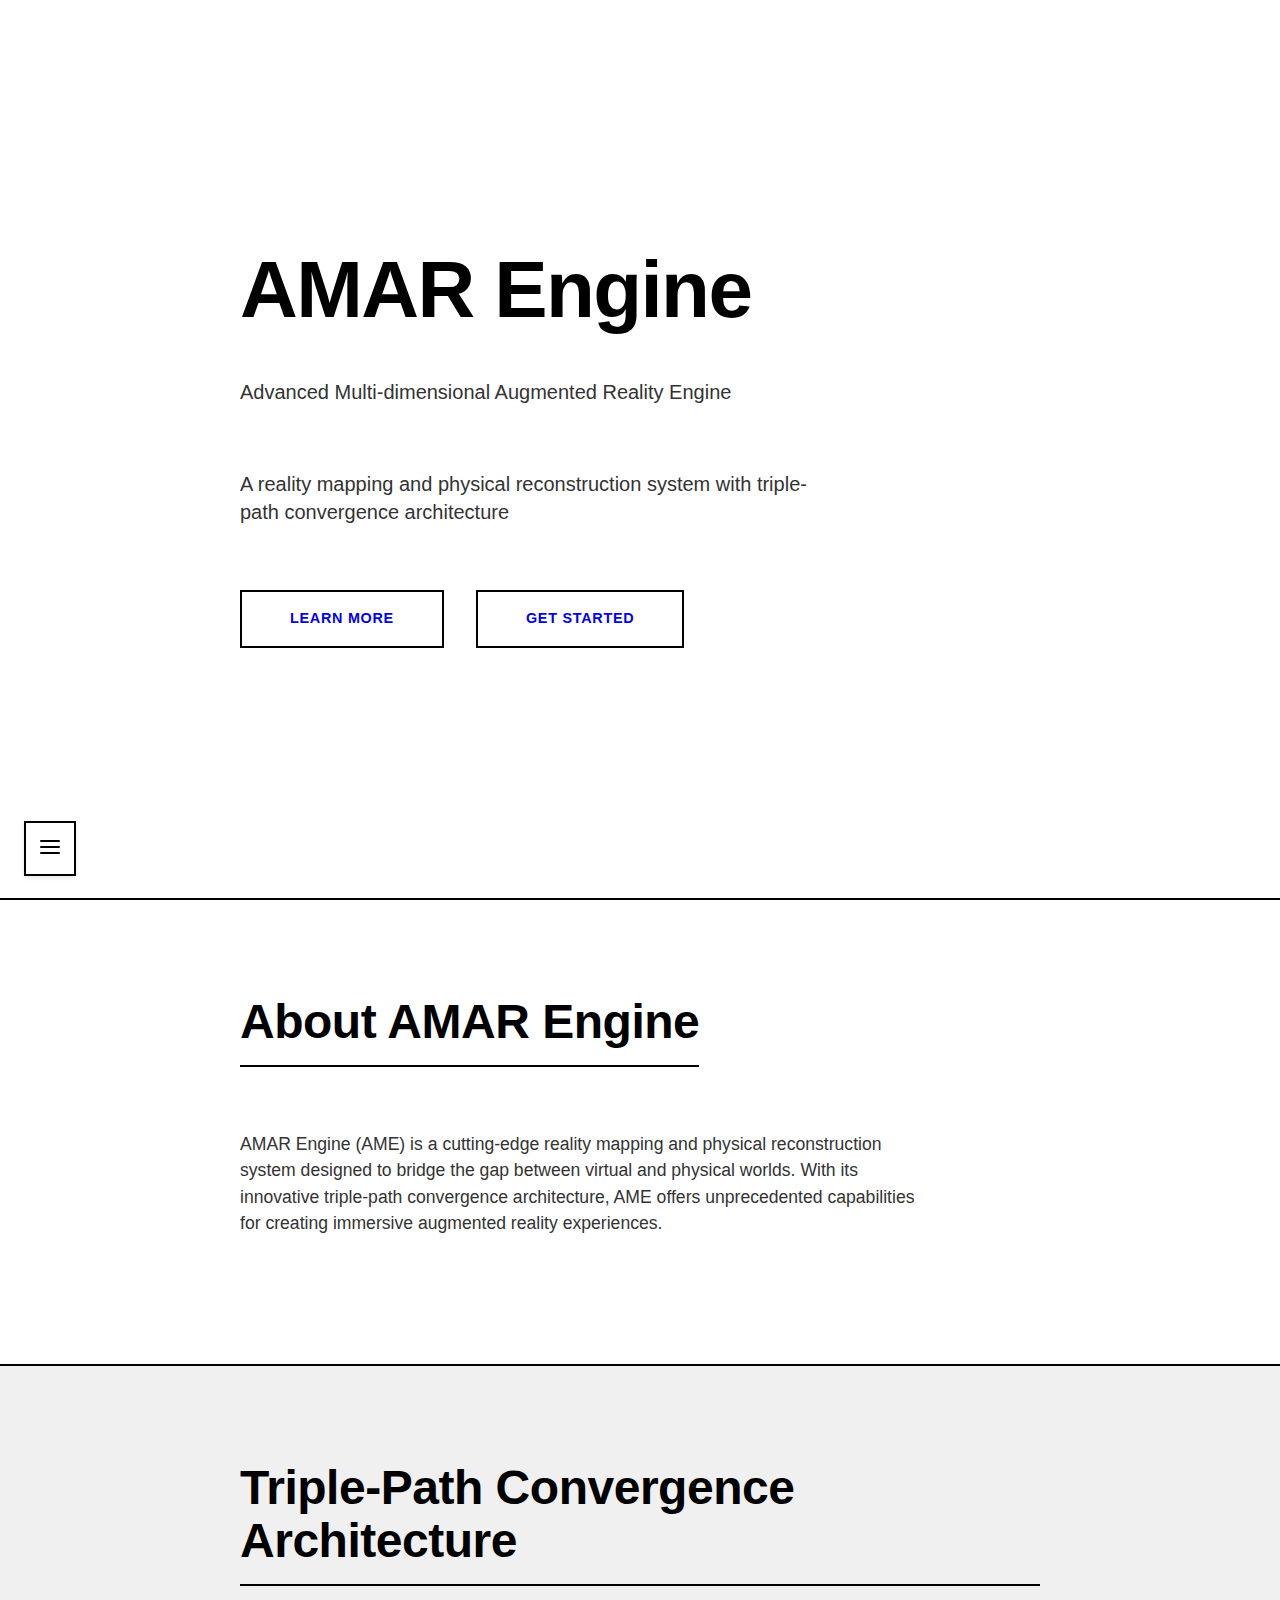
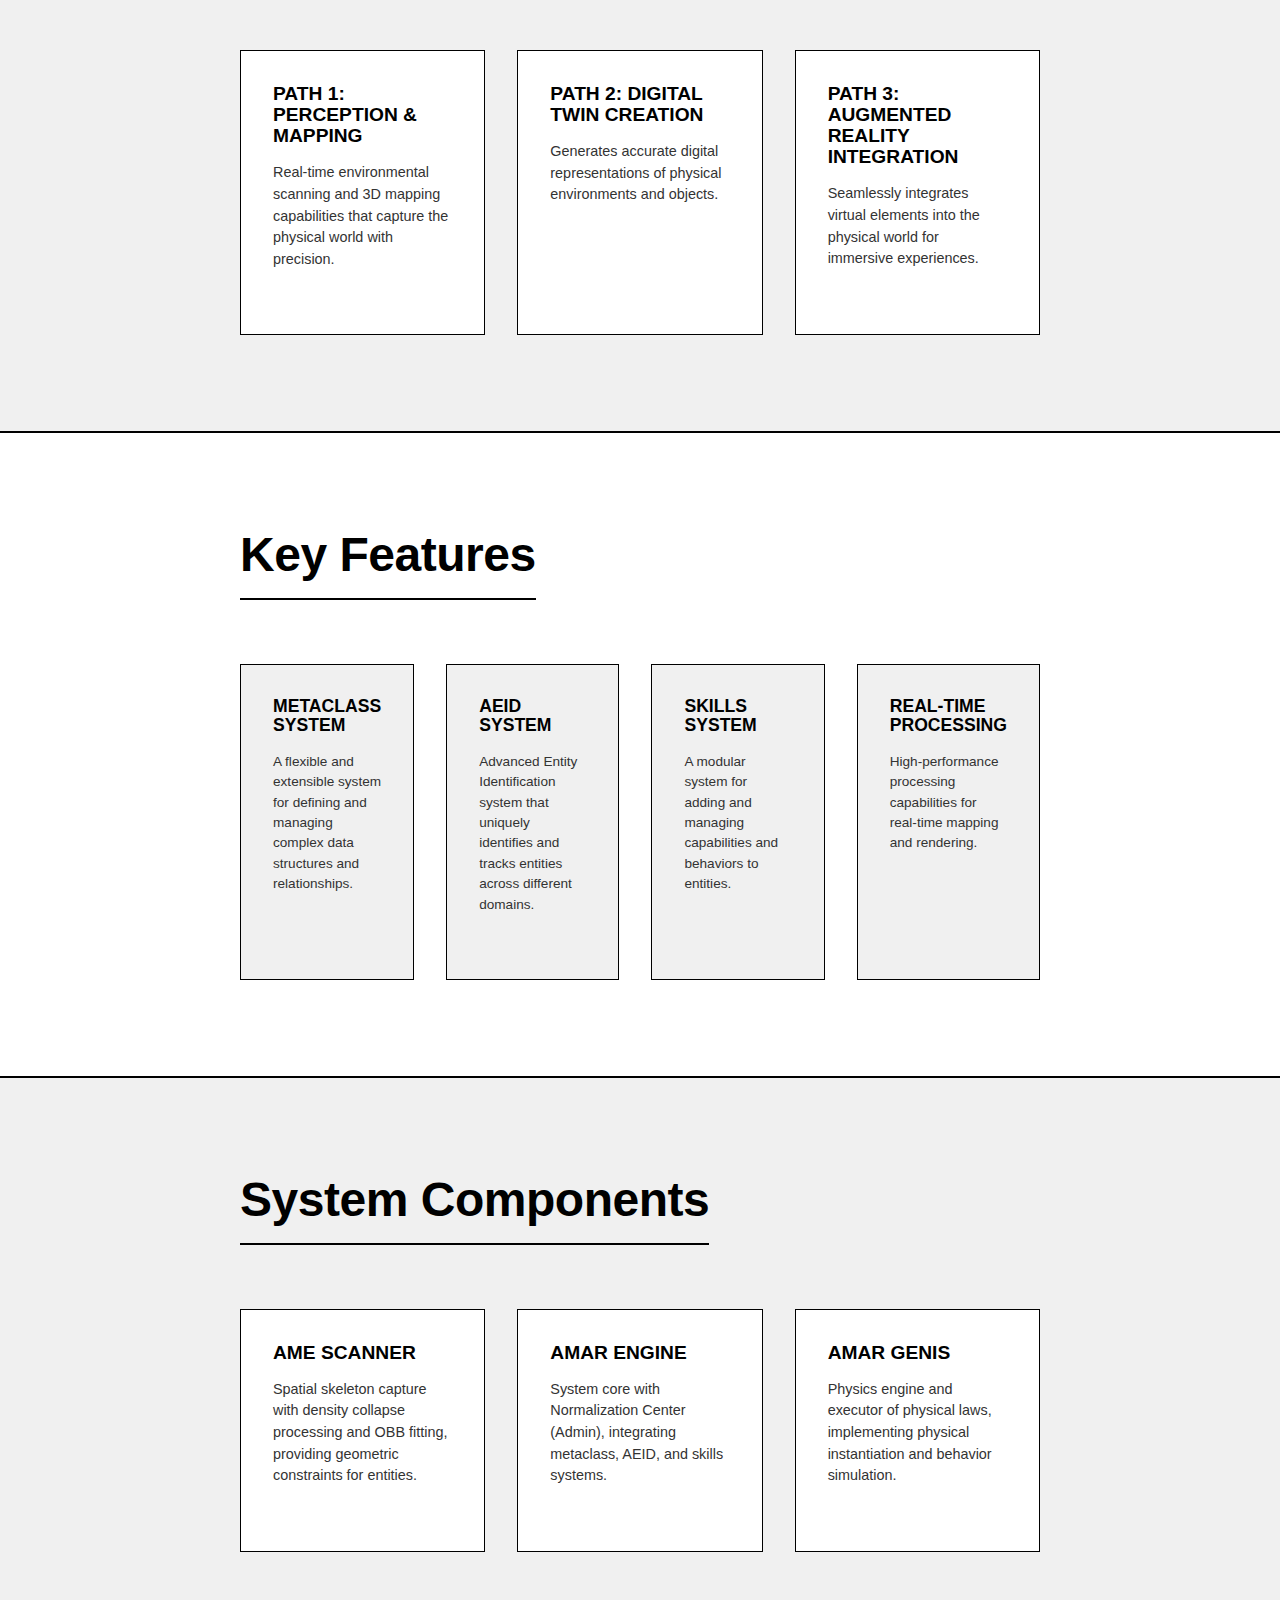
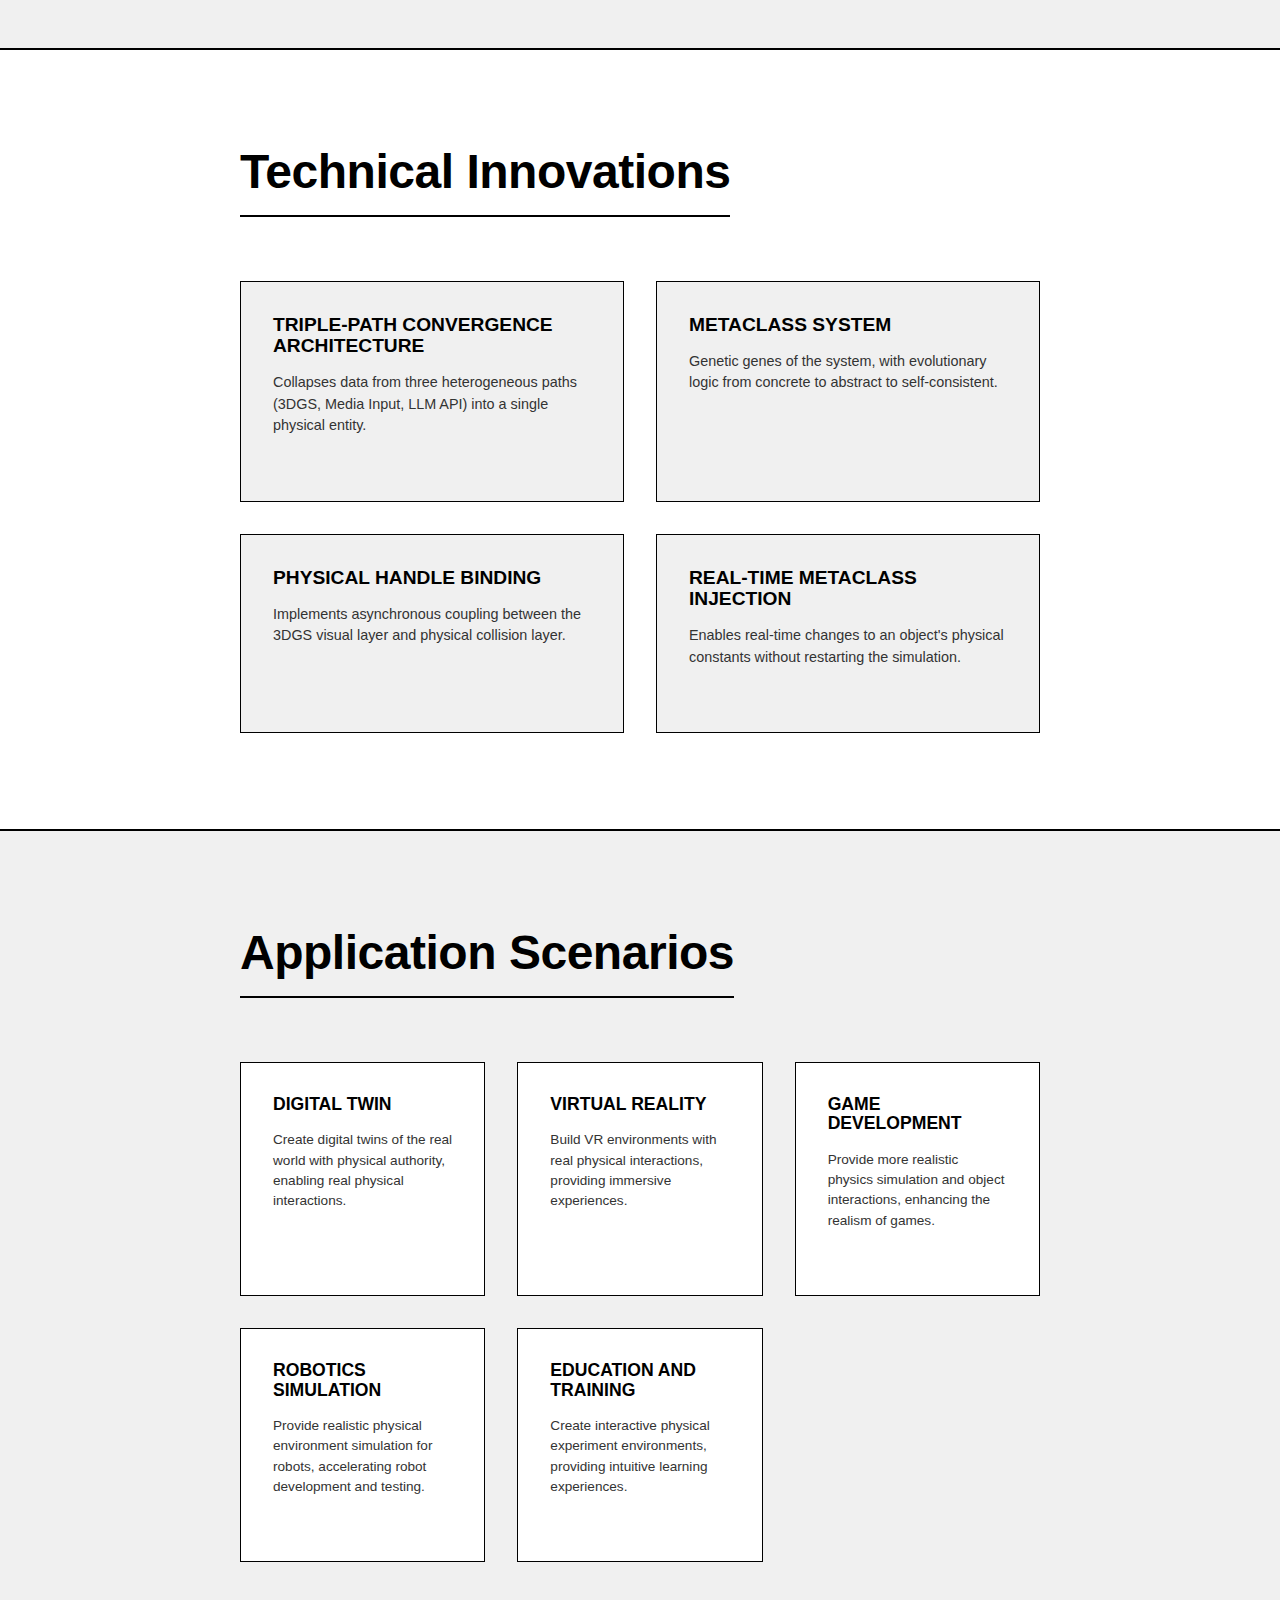
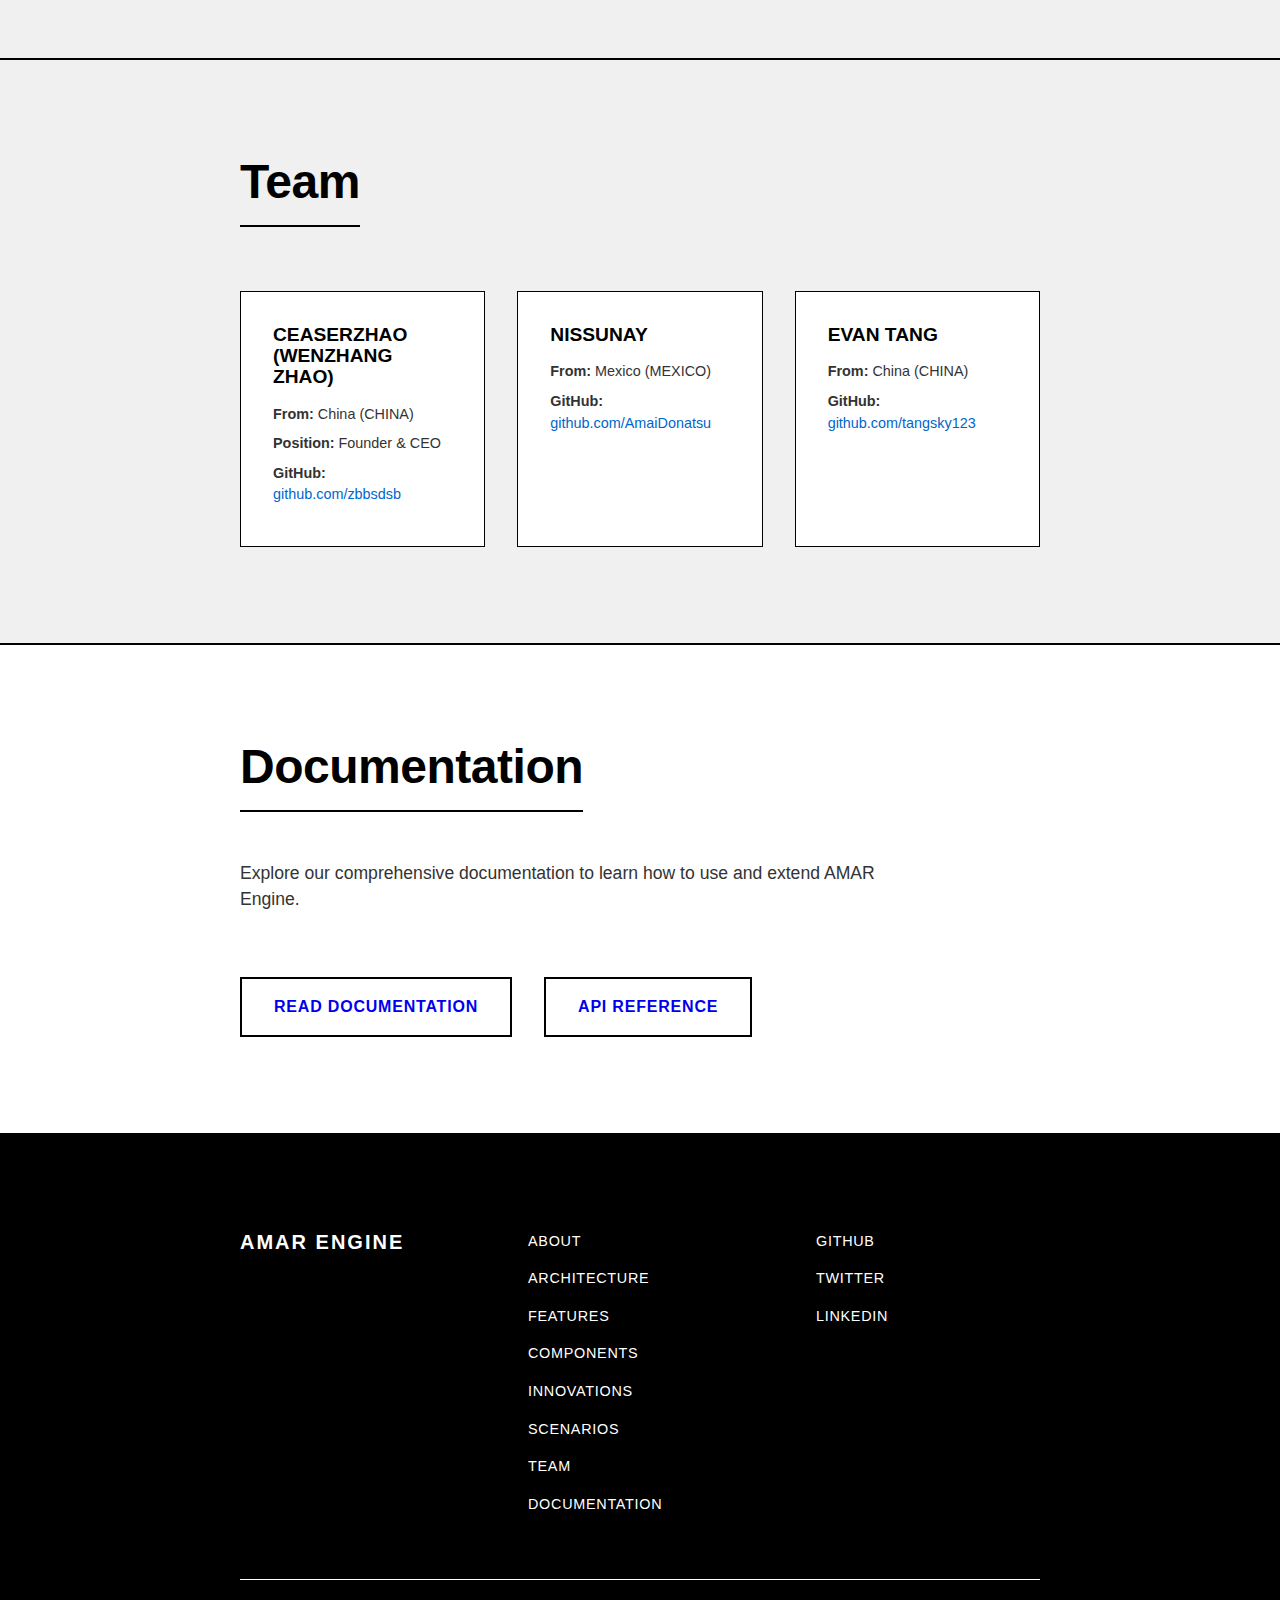
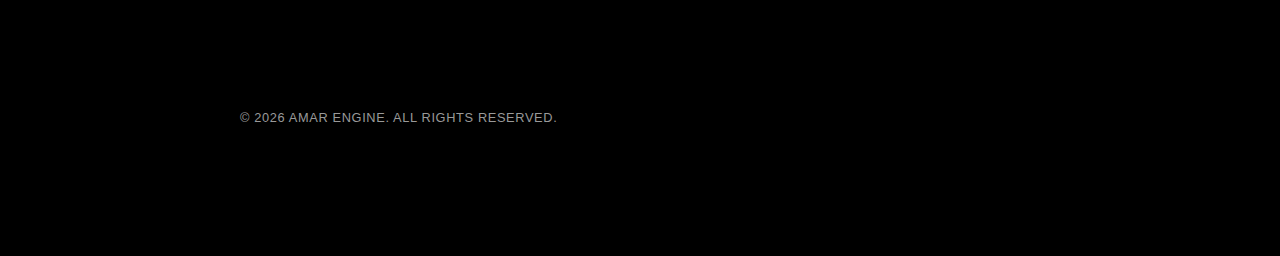
<file: index.html>
<!DOCTYPE html>
<html lang="en">
<head>
    <meta charset="UTF-8">
    <meta name="viewport" content="width=device-width, initial-scale=1.0">
    <meta name="description" content="AMAR Engine - Advanced Multi-dimensional Augmented Reality Engine">
    <meta name="keywords" content="AMAR Engine, augmented reality, reality mapping, physical reconstruction">
    <meta name="author" content="AMAR Engine Team">
    <meta name="robots" content="index, follow">
    <title>AMAR Engine</title>
    <link rel="stylesheet" href="assets/css/styles.css">
    <link rel="icon" href="data:,">
</head>
<body>
    <!-- Mobile Menu Button -->
    <button class="mobile-menu-btn">
        <svg xmlns="http://www.w3.org/2000/svg" width="24" height="24" viewBox="0 0 24 24" fill="none" stroke="currentColor" stroke-width="2" stroke-linecap="round" stroke-linejoin="round">
            <line x1="3" y1="12" x2="21" y2="12"></line>
            <line x1="3" y1="6" x2="21" y2="6"></line>
            <line x1="3" y1="18" x2="21" y2="18"></line>
        </svg>
    </button>

    <!-- Navigation Links -->
    <div class="nav-links">
        <a href="#about">About</a>
        <a href="#architecture">Architecture</a>
        <a href="#features">Features</a>
        <a href="#components">Components</a>
        <a href="#innovations">Innovations</a>
        <a href="#scenarios">Scenarios</a>
        <a href="#team">Team</a>
        <a href="documentation.html">Documentation</a>
        <div class="language-switch">
            <button id="lang-en" class="lang-btn active">EN</button>
            <button id="lang-zh" class="lang-btn">中文</button>
        </div>
    </div>

    <!-- Hero Section -->
    <section class="hero">
        <div class="container">
            <div class="hero-content">
                <h1 data-i18n="hero.title">AMAR Engine</h1>
                <p data-i18n="hero.subtitle">Advanced Multi-dimensional Augmented Reality Engine</p>
                <p data-i18n="hero.description">A reality mapping and physical reconstruction system with triple-path convergence architecture</p>
                <div class="hero-buttons">
                    <a href="#learn-more" class="btn primary">Learn More</a>
                    <a href="#get-started" class="btn secondary">Get Started</a>
                </div>
            </div>
        </div>
    </section>

    <!-- About Section -->
    <section id="about" class="about">
        <div class="container">
            <div class="about-content">
                <h2 data-i18n="about.title">About AMAR Engine</h2>
                <p data-i18n="about.description">AMAR Engine (AME) is a cutting-edge reality mapping and physical reconstruction system designed to bridge the gap between virtual and physical worlds. With its innovative triple-path convergence architecture, AME offers unprecedented capabilities for creating immersive augmented reality experiences.</p>
            </div>
        </div>
    </section>

    <!-- Architecture Section -->
    <section id="architecture" class="architecture">
        <div class="container">
            <div class="content-container">
                <h2 data-i18n="architecture.title">Triple-Path Convergence Architecture</h2>
            </div>
            <div class="architecture-content">
                <div class="architecture-item">
                    <h3 data-i18n="architecture.path1.title">Path 1: Perception & Mapping</h3>
                    <p data-i18n="architecture.path1.description">Real-time environmental scanning and 3D mapping capabilities that capture the physical world with precision.</p>
                </div>
                <div class="architecture-item">
                    <h3 data-i18n="architecture.path2.title">Path 2: Digital Twin Creation</h3>
                    <p data-i18n="architecture.path2.description">Generates accurate digital representations of physical environments and objects.</p>
                </div>
                <div class="architecture-item">
                    <h3 data-i18n="architecture.path3.title">Path 3: Augmented Reality Integration</h3>
                    <p data-i18n="architecture.path3.description">Seamlessly integrates virtual elements into the physical world for immersive experiences.</p>
                </div>
            </div>
        </div>
    </section>

    <!-- Features Section -->
    <section id="features" class="features">
        <div class="container">
            <div class="content-container">
                <h2 data-i18n="features.title">Key Features</h2>
            </div>
            <div class="features-grid">
                <div class="feature-item">
                    <h3 data-i18n="features.metaclass.title">Metaclass System</h3>
                    <p data-i18n="features.metaclass.description">A flexible and extensible system for defining and managing complex data structures and relationships.</p>
                </div>
                <div class="feature-item">
                    <h3 data-i18n="features.aeid.title">AEID System</h3>
                    <p data-i18n="features.aeid.description">Advanced Entity Identification system that uniquely identifies and tracks entities across different domains.</p>
                </div>
                <div class="feature-item">
                    <h3 data-i18n="features.skills.title">Skills System</h3>
                    <p data-i18n="features.skills.description">A modular system for adding and managing capabilities and behaviors to entities.</p>
                </div>
                <div class="feature-item">
                    <h3 data-i18n="features.real-time.title">Real-time Processing</h3>
                    <p data-i18n="features.real-time.description">High-performance processing capabilities for real-time mapping and rendering.</p>
                </div>
            </div>
        </div>
    </section>

    <!-- System Components Section -->
    <section id="components" class="components">
        <div class="container">
            <div class="content-container">
                <h2 data-i18n="components.title">System Components</h2>
            </div>
            <div class="components-grid">
                <div class="component-item">
                    <h3 data-i18n="components.scanner.title">AME Scanner</h3>
                    <p data-i18n="components.scanner.description">Spatial skeleton capture with density collapse processing and OBB fitting, providing geometric constraints for entities.</p>
                </div>
                <div class="component-item">
                    <h3 data-i18n="components.engine.title">AMAR ENGINE</h3>
                    <p data-i18n="components.engine.description">System core with Normalization Center (Admin), integrating metaclass, AEID, and skills systems.</p>
                </div>
                <div class="component-item">
                    <h3 data-i18n="components.genis.title">AMAR GENIS</h3>
                    <p data-i18n="components.genis.description">Physics engine and executor of physical laws, implementing physical instantiation and behavior simulation.</p>
                </div>
            </div>
        </div>
    </section>

    <!-- Technical Innovations Section -->
    <section id="innovations" class="innovations">
        <div class="container">
            <div class="content-container">
                <h2 data-i18n="innovations.title">Technical Innovations</h2>
            </div>
            <div class="innovations-content">
                <div class="innovation-item">
                    <h3 data-i18n="innovations.triple-path.title">Triple-Path Convergence Architecture</h3>
                    <p data-i18n="innovations.triple-path.description">Collapses data from three heterogeneous paths (3DGS, Media Input, LLM API) into a single physical entity.</p>
                </div>
                <div class="innovation-item">
                    <h3 data-i18n="innovations.metaclass.title">Metaclass System</h3>
                    <p data-i18n="innovations.metaclass.description">Genetic genes of the system, with evolutionary logic from concrete to abstract to self-consistent.</p>
                </div>
                <div class="innovation-item">
                    <h3 data-i18n="innovations.physical-handle.title">Physical Handle Binding</h3>
                    <p data-i18n="innovations.physical-handle.description">Implements asynchronous coupling between the 3DGS visual layer and physical collision layer.</p>
                </div>
                <div class="innovation-item">
                    <h3 data-i18n="innovations.real-time-injection.title">Real-time Metaclass Injection</h3>
                    <p data-i18n="innovations.real-time-injection.description">Enables real-time changes to an object's physical constants without restarting the simulation.</p>
                </div>
            </div>
        </div>
    </section>

    <!-- Application Scenarios Section -->
    <section id="scenarios" class="scenarios">
        <div class="container">
            <div class="content-container">
                <h2 data-i18n="scenarios.title">Application Scenarios</h2>
            </div>
            <div class="scenarios-grid">
                <div class="scenario-item">
                    <h3 data-i18n="scenarios.digital-twin.title">Digital Twin</h3>
                    <p data-i18n="scenarios.digital-twin.description">Create digital twins of the real world with physical authority, enabling real physical interactions.</p>
                </div>
                <div class="scenario-item">
                    <h3 data-i18n="scenarios.virtual-reality.title">Virtual Reality</h3>
                    <p data-i18n="scenarios.virtual-reality.description">Build VR environments with real physical interactions, providing immersive experiences.</p>
                </div>
                <div class="scenario-item">
                    <h3 data-i18n="scenarios.game-development.title">Game Development</h3>
                    <p data-i18n="scenarios.game-development.description">Provide more realistic physics simulation and object interactions, enhancing the realism of games.</p>
                </div>
                <div class="scenario-item">
                    <h3 data-i18n="scenarios.robotics.title">Robotics Simulation</h3>
                    <p data-i18n="scenarios.robotics.description">Provide realistic physical environment simulation for robots, accelerating robot development and testing.</p>
                </div>
                <div class="scenario-item">
                    <h3 data-i18n="scenarios.education.title">Education and Training</h3>
                    <p data-i18n="scenarios.education.description">Create interactive physical experiment environments, providing intuitive learning experiences.</p>
                </div>
            </div>
        </div>
    </section>

    <!-- Team Section -->
    <section id="team" class="team">
        <div class="container">
            <div class="content-container">
                <h2>Team</h2>
            </div>
            <div class="team-grid">
                <div class="team-item">
                    <h3>Ceaserzhao (Wenzhang Zhao)</h3>
                    <p><strong>From:</strong> China (CHINA)</p>
                    <p><strong>Position:</strong> Founder & CEO</p>
                    <p><strong>GitHub:</strong> <a href="https://github.com/zbbsdsb" target="_blank">github.com/zbbsdsb</a></p>
                </div>
                <div class="team-item">
                    <h3>Nissunay</h3>
                    <p><strong>From:</strong> Mexico (MEXICO)</p>
                    <p><strong>GitHub:</strong> <a href="https://github.com/AmaiDonatsu" target="_blank">github.com/AmaiDonatsu</a></p>
                </div>
                <div class="team-item">
                    <h3>Evan Tang</h3>
                    <p><strong>From:</strong> China (CHINA)</p>
                    <p><strong>GitHub:</strong> <a href="https://github.com/tangsky123" target="_blank">github.com/tangsky123</a></p>
                </div>
            </div>
        </div>
    </section>

    <!-- Documentation Section -->
    <section id="docs" class="docs">
        <div class="container">
            <div class="docs-content">
                <h2 data-i18n="docs.title">Documentation</h2>
                <p data-i18n="docs.description">Explore our comprehensive documentation to learn how to use and extend AMAR Engine.</p>
                <div class="docs-links">
                    <a href="documentation.html" class="btn secondary">Read Documentation</a>
                    <a href="documentation.html#api-reference" class="btn secondary">API Reference</a>
                </div>
            </div>
        </div>
    </section>

    <!-- Footer -->
    <footer class="footer">
        <div class="container">
            <div class="footer-content">
                <div class="footer-logo">
                    <h2>AMAR Engine</h2>
                </div>
                <div class="footer-links">
                    <a href="#about">About</a>
                    <a href="#architecture">Architecture</a>
                    <a href="#features">Features</a>
                    <a href="#components">Components</a>
                    <a href="#innovations">Innovations</a>
                    <a href="#scenarios">Scenarios</a>
                    <a href="#team">Team</a>
                    <a href="documentation.html">Documentation</a>
                </div>
                <div class="footer-social">
                    <a href="#">GitHub</a>
                    <a href="#">Twitter</a>
                    <a href="#">LinkedIn</a>
                </div>
            </div>
            <div class="footer-bottom">
                <p>&copy; 2026 AMAR Engine. All rights reserved.</p>
            </div>
        </div>
    </footer>

    <script src="assets/js/script.js" defer></script>
</body>
</html>
</file>
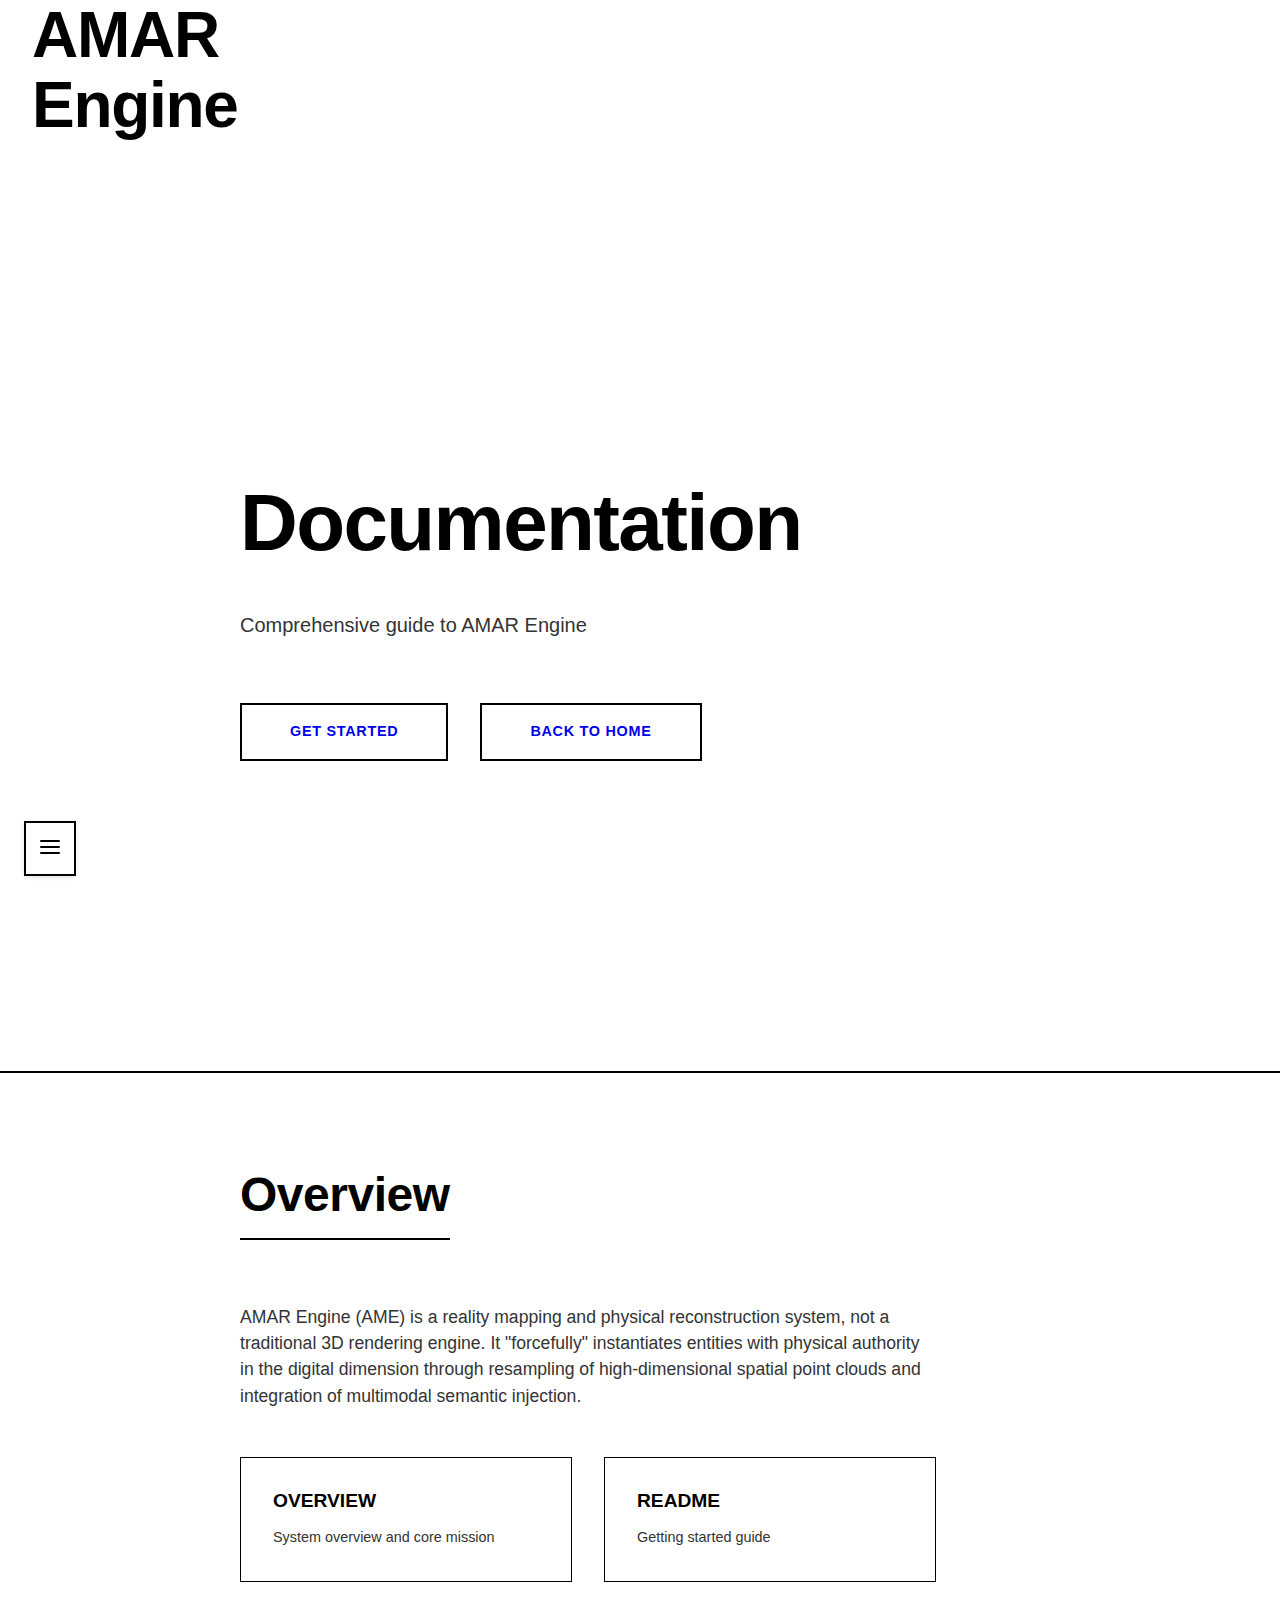
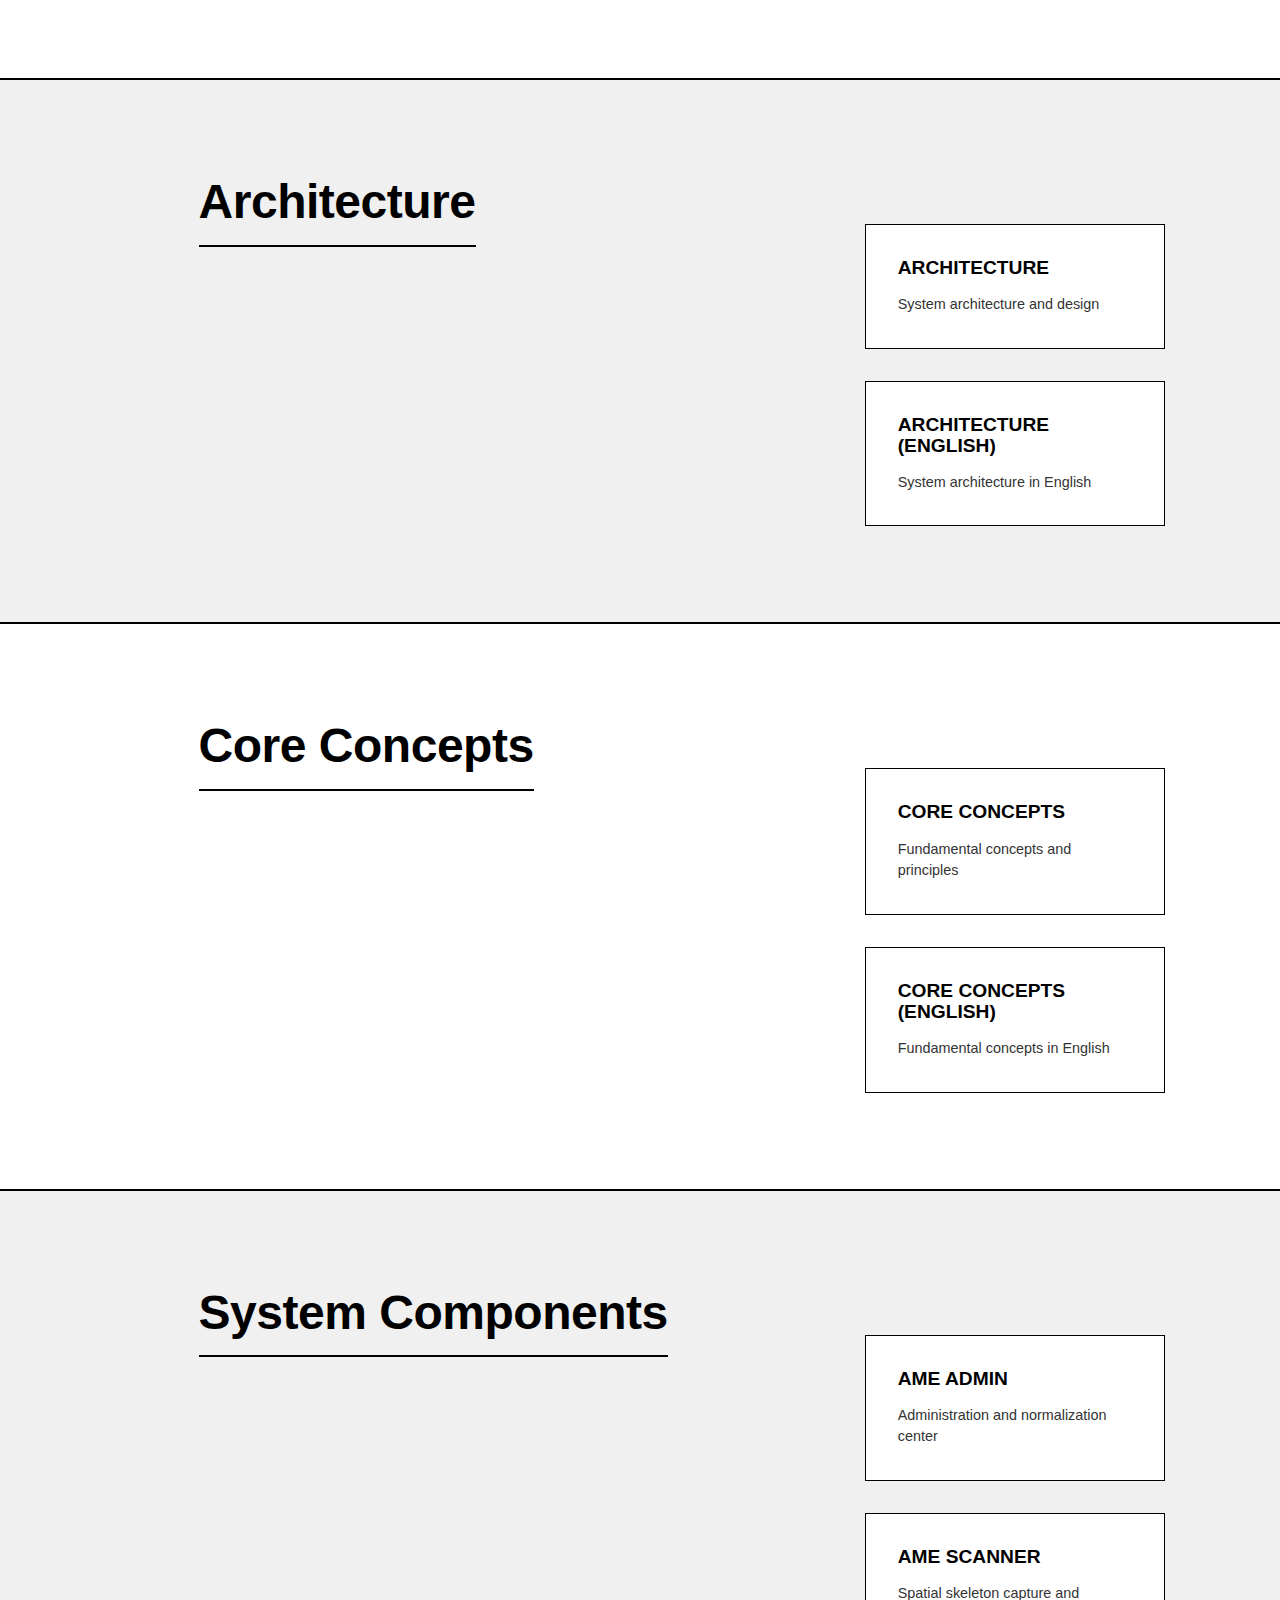
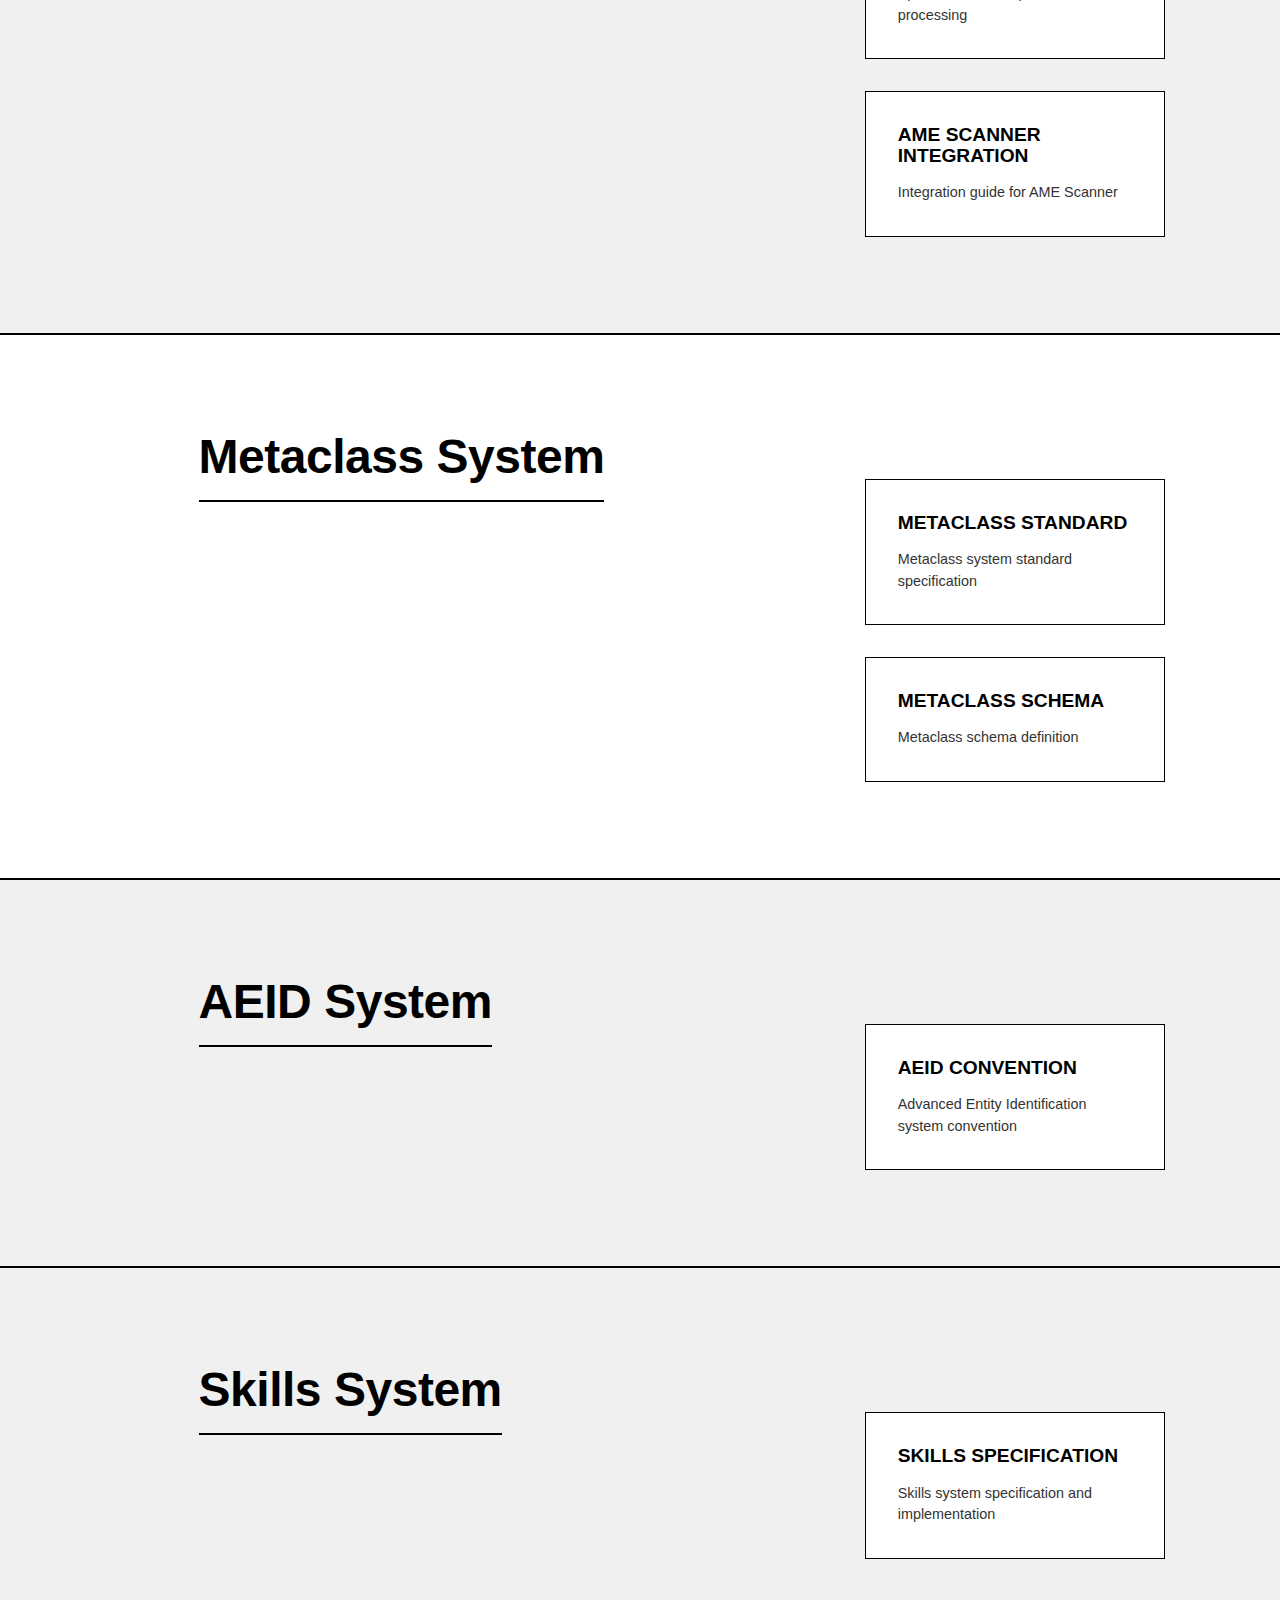
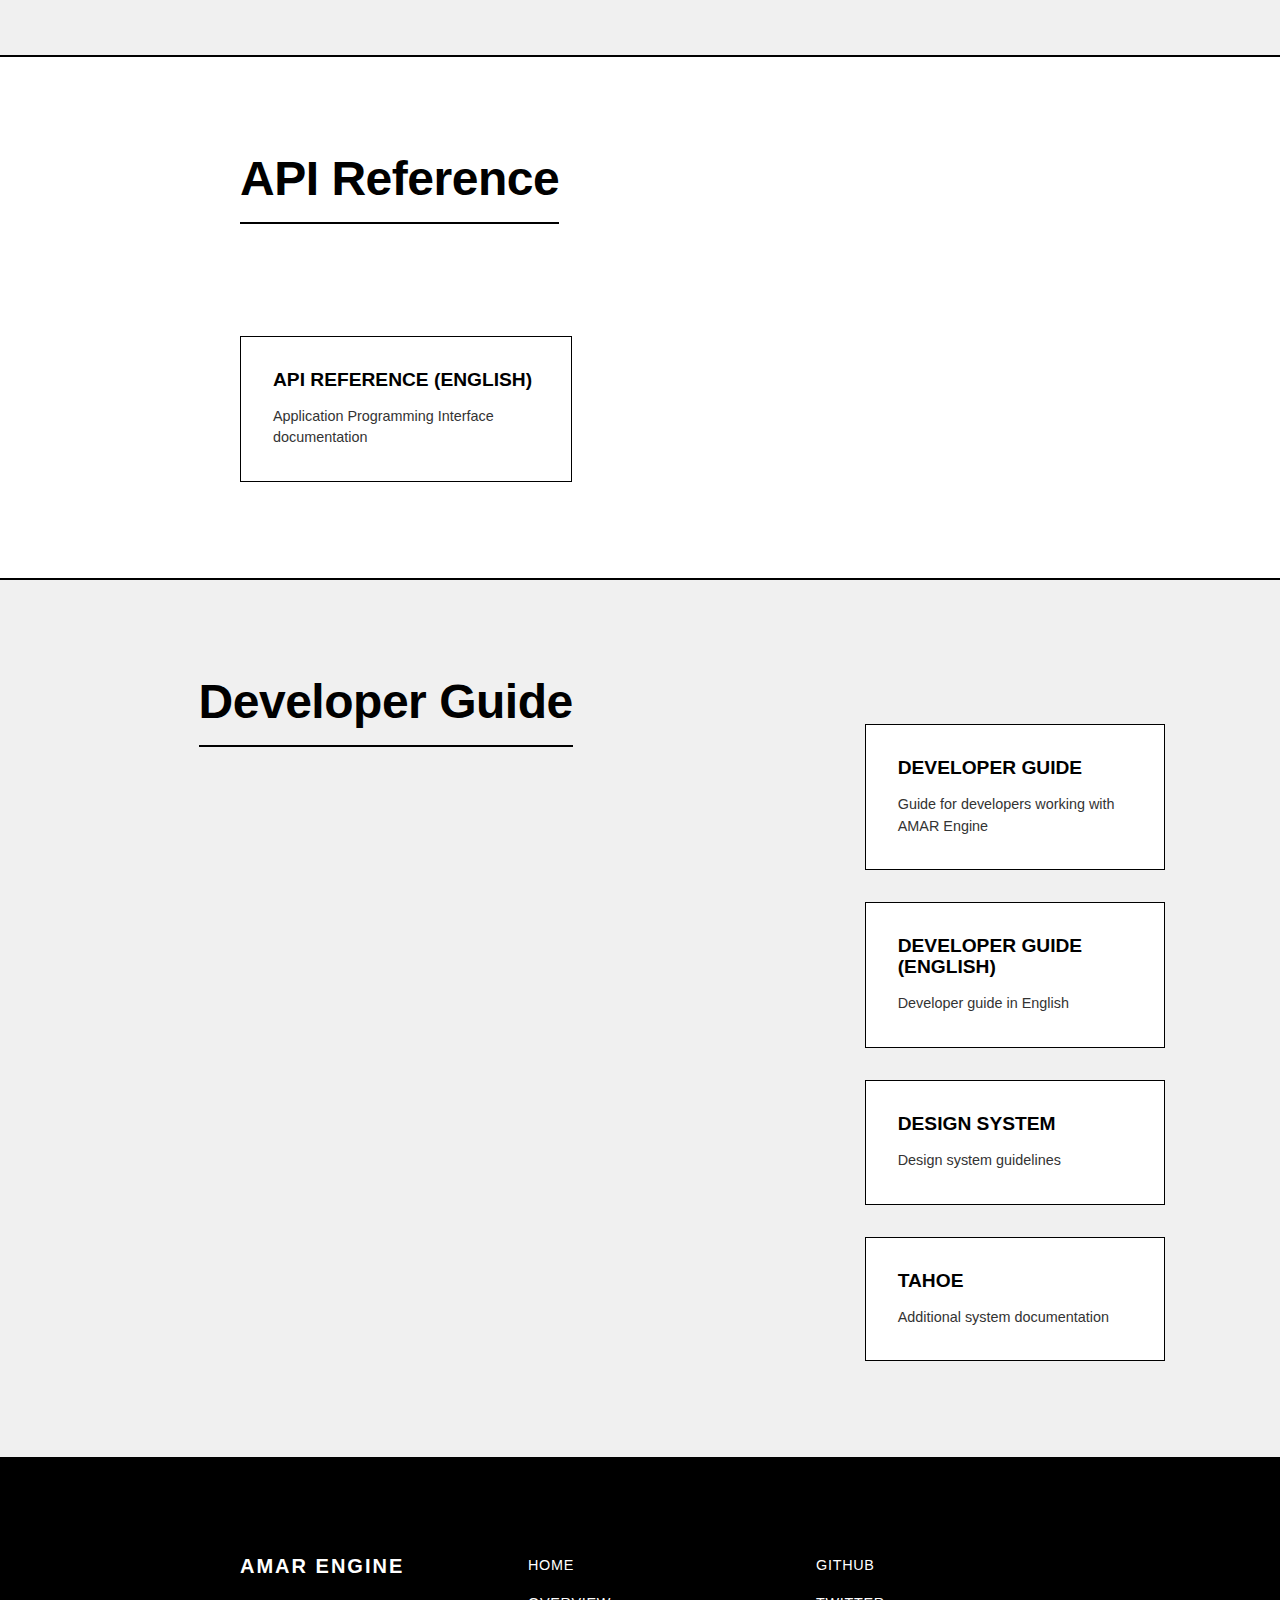
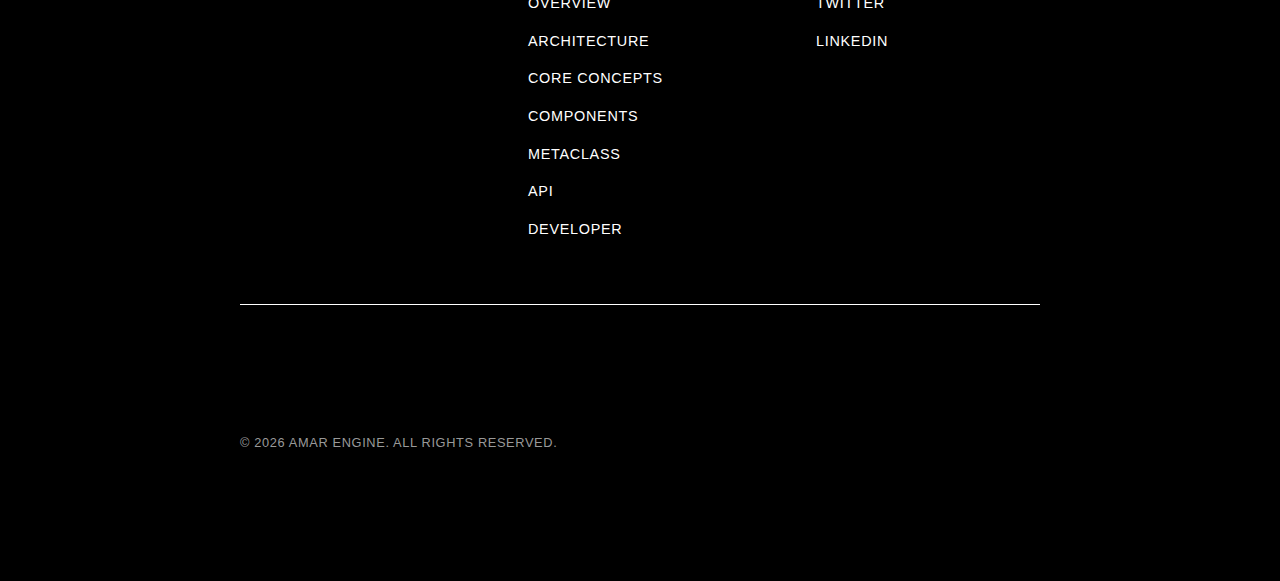
<file: documentation.html>
<!DOCTYPE html>
<html lang="en">
<head>
    <meta charset="UTF-8">
    <meta name="viewport" content="width=device-width, initial-scale=1.0">
    <meta name="description" content="AMAR Engine Documentation">
    <meta name="keywords" content="AMAR Engine, documentation, technical guide">
    <meta name="author" content="AMAR Engine Team">
    <meta name="robots" content="index, follow">
    <title>AMAR Engine - Documentation</title>
    <link rel="stylesheet" href="assets/css/styles.css">
    <link rel="icon" href="data:,">
</head>
<body>
    <!-- Navigation -->
    <nav class="navbar">
        <div class="container">
            <div class="logo">
                <h1>AMAR Engine</h1>
            </div>
            <button class="mobile-menu-btn">
                <svg xmlns="http://www.w3.org/2000/svg" width="24" height="24" viewBox="0 0 24 24" fill="none" stroke="currentColor" stroke-width="2" stroke-linecap="round" stroke-linejoin="round">
                    <line x1="3" y1="12" x2="21" y2="12"></line>
                    <line x1="3" y1="6" x2="21" y2="6"></line>
                    <line x1="3" y1="18" x2="21" y2="18"></line>
                </svg>
            </button>
            <div class="nav-links">
                <a href="index.html">Home</a>
                <span class="nav-space"></span>
                <a href="#overview">Overview</a>
                <span class="nav-space"></span>
                <a href="#architecture">Architecture</a>
                <span class="nav-space"></span>
                <a href="#core-concepts">Core Concepts</a>
                <span class="nav-space"></span>
                <a href="#components">Components</a>
                <span class="nav-space"></span>
                <a href="#metaclass">Metaclass</a>
                <span class="nav-space"></span>
                <a href="#aeid">AEID</a>
                <span class="nav-space"></span>
                <a href="#skills">Skills</a>
                <span class="nav-space"></span>
                <a href="#api">API</a>
                <span class="nav-space"></span>
                <a href="#developer">Developer</a>
                <span class="nav-space"></span>
                <div class="language-switch">
                    <button id="lang-en" class="lang-btn active">EN</button>
                    <button id="lang-zh" class="lang-btn">中文</button>
                </div>
            </div>
        </div>
    </nav>

    <!-- Hero Section -->
    <section class="hero">
        <div class="container">
            <div class="hero-content">
                <h1>Documentation</h1>
                <p>Comprehensive guide to AMAR Engine</p>
                <div class="hero-buttons">
                    <a href="#overview" class="btn primary">Get Started</a>
                    <a href="index.html" class="btn secondary">Back to Home</a>
                </div>
            </div>
        </div>
    </section>

    <!-- Overview Section -->
    <section id="overview" class="about">
        <div class="container">
            <div class="about-content">
                <h2>Overview</h2>
                <p>AMAR Engine (AME) is a reality mapping and physical reconstruction system, not a traditional 3D rendering engine. It "forcefully" instantiates entities with physical authority in the digital dimension through resampling of high-dimensional spatial point clouds and integration of multimodal semantic injection.</p>
                <div class="docs-grid">
                    <div class="docs-item">
                        <h3>Overview</h3>
                        <p>System overview and core mission</p>
                    </div>
                    <div class="docs-item">
                        <h3>Readme</h3>
                        <p>Getting started guide</p>
                    </div>
                </div>
            </div>
        </div>
    </section>

    <!-- Architecture Section -->
    <section id="architecture" class="architecture">
        <div class="container">
            <div class="content-container">
                <h2>Architecture</h2>
            </div>
            <div class="docs-grid">
                <div class="docs-item">
                    <h3>Architecture</h3>
                    <p>System architecture and design</p>
                </div>
                <div class="docs-item">
                    <h3>Architecture (English)</h3>
                    <p>System architecture in English</p>
                </div>
            </div>
        </div>
    </section>

    <!-- Core Concepts Section -->
    <section id="core-concepts" class="features">
        <div class="container">
            <div class="content-container">
                <h2>Core Concepts</h2>
            </div>
            <div class="docs-grid">
                <div class="docs-item">
                    <h3>Core Concepts</h3>
                    <p>Fundamental concepts and principles</p>
                </div>
                <div class="docs-item">
                    <h3>Core Concepts (English)</h3>
                    <p>Fundamental concepts in English</p>
                </div>
            </div>
        </div>
    </section>

    <!-- System Components Section -->
    <section id="components" class="components">
        <div class="container">
            <div class="content-container">
                <h2>System Components</h2>
            </div>
            <div class="docs-grid">
                <div class="docs-item">
                    <h3>AME Admin</h3>
                    <p>Administration and normalization center</p>
                </div>
                <div class="docs-item">
                    <h3>AME Scanner</h3>
                    <p>Spatial skeleton capture and processing</p>
                </div>
                <div class="docs-item">
                    <h3>AME Scanner Integration</h3>
                    <p>Integration guide for AME Scanner</p>
                </div>
            </div>
        </div>
    </section>

    <!-- Metaclass System Section -->
    <section id="metaclass" class="innovations">
        <div class="container">
            <div class="content-container">
                <h2>Metaclass System</h2>
            </div>
            <div class="docs-grid">
                <div class="docs-item">
                    <h3>Metaclass Standard</h3>
                    <p>Metaclass system standard specification</p>
                </div>
                <div class="docs-item">
                    <h3>Metaclass Schema</h3>
                    <p>Metaclass schema definition</p>
                </div>
            </div>
        </div>
    </section>

    <!-- AEID System Section -->
    <section id="aeid" class="scenarios">
        <div class="container">
            <div class="content-container">
                <h2>AEID System</h2>
            </div>
            <div class="docs-grid">
                <div class="docs-item">
                    <h3>AEID Convention</h3>
                    <p>Advanced Entity Identification system convention</p>
                </div>
            </div>
        </div>
    </section>

    <!-- Skills System Section -->
    <section id="skills" class="team">
        <div class="container">
            <div class="content-container">
                <h2>Skills System</h2>
            </div>
            <div class="docs-grid">
                <div class="docs-item">
                    <h3>Skills Specification</h3>
                    <p>Skills system specification and implementation</p>
                </div>
            </div>
        </div>
    </section>

    <!-- API Reference Section -->
    <section id="api" class="about">
        <div class="container">
            <div class="about-content">
                <h2>API Reference</h2>
                <div class="docs-grid">
                    <div class="docs-item">
                        <h3>API Reference (English)</h3>
                        <p>Application Programming Interface documentation</p>
                    </div>
                </div>
            </div>
        </div>
    </section>

    <!-- Developer Guide Section -->
    <section id="developer" class="architecture">
        <div class="container">
            <div class="content-container">
                <h2>Developer Guide</h2>
            </div>
            <div class="docs-grid">
                <div class="docs-item">
                    <h3>Developer Guide</h3>
                    <p>Guide for developers working with AMAR Engine</p>
                </div>
                <div class="docs-item">
                    <h3>Developer Guide (English)</h3>
                    <p>Developer guide in English</p>
                </div>
                <div class="docs-item">
                    <h3>Design System</h3>
                    <p>Design system guidelines</p>
                </div>
                <div class="docs-item">
                    <h3>Tahoe</h3>
                    <p>Additional system documentation</p>
                </div>
            </div>
        </div>
    </section>

    <!-- Footer -->
    <footer class="footer">
        <div class="container">
            <div class="footer-content">
                <div class="footer-logo">
                    <h2>AMAR Engine</h2>
                </div>
                <div class="footer-links">
                    <a href="index.html">Home</a>
                    <a href="#overview">Overview</a>
                    <a href="#architecture">Architecture</a>
                    <a href="#core-concepts">Core Concepts</a>
                    <a href="#components">Components</a>
                    <a href="#metaclass">Metaclass</a>
                    <a href="#api">API</a>
                    <a href="#developer">Developer</a>
                </div>
                <div class="footer-social">
                    <a href="#">GitHub</a>
                    <a href="#">Twitter</a>
                    <a href="#">LinkedIn</a>
                </div>
            </div>
            <div class="footer-bottom">
                <p>&copy; 2026 AMAR Engine. All rights reserved.</p>
            </div>
        </div>
    </footer>

    <script src="assets/js/script.js" defer></script>
</body>
</html>
</file>
<file: assets/css/styles.css>
/* AMAR Engine CSS Styles */

/* 现代SWISS STYLE配色方案 */
:root {
  /* 主色调 - 简洁蓝绿 */
  --primary-blue: #0066cc;
  --primary-green: #00cc99;
  
  /* 辅助色 - 中性色 */
  --white: #ffffff;
  --light-gray: #f0f0f0;
  --medium-gray: #999999;
  --dark-gray: #333333;
  --black: #000000;
  
  /* 字体 - SWISS STYLE典型无衬线字体 */
  --font-family: 'Helvetica Neue', Helvetica, Arial, sans-serif;
  
  /* 间距 - 基于网格系统 */
  --grid-unit: 8px;
  --spacing-xs: calc(var(--grid-unit) * 1);   /* 8px */
  --spacing-sm: calc(var(--grid-unit) * 2);   /* 16px */
  --spacing-md: calc(var(--grid-unit) * 4);   /* 32px */
  --spacing-lg: calc(var(--grid-unit) * 6);   /* 48px */
  --spacing-xl: calc(var(--grid-unit) * 8);   /* 64px */
  --spacing-2xl: calc(var(--grid-unit) * 12); /* 96px */
  
  /* 边框 - 简洁无圆角 */
  --border-radius: 0;
  
  /* 阴影 - 最小化 */
  --shadow: none;
  
  /* 过渡 */
  --transition-fast: 0.2s ease;
  --transition-normal: 0.3s ease;
}

/* 全局样式 */
* {
  margin: 0;
  padding: 0;
  box-sizing: border-box;
}

body {
  font-family: var(--font-family);
  line-height: 1.5;
  color: var(--black);
  background-color: var(--white);
  font-weight: 400;
}

/* 按钮样式 - SWISS STYLE简洁设计 */
.btn {
  display: inline-block;
  padding: var(--spacing-sm) var(--spacing-md);
  border: 2px solid var(--black);
  border-radius: var(--border-radius);
  font-weight: 700;
  text-decoration: none;
  transition: var(--transition-fast);
  cursor: pointer;
  font-size: 1rem;
  text-transform: uppercase;
  letter-spacing: 0.05em;
}

.btn-primary {
  background: var(--primary-blue);
  color: var(--white);
  border-color: var(--primary-blue);
}

.btn-primary:hover {
  background: var(--white);
  color: var(--primary-blue);
}

.btn-secondary {
  background: var(--white);
  color: var(--black);
  border-color: var(--black);
}

.btn-secondary:hover {
  background: var(--black);
  color: var(--white);
}

/* 标题样式 - SWISS STYLE排版 */
h1, h2, h3, h4, h5, h6 {
  font-weight: 700;
  line-height: 1.1;
  margin-bottom: var(--spacing-md);
  color: var(--black);
  font-family: var(--font-family);
  text-transform: none;
}

h1 {
  font-size: 4rem;
  letter-spacing: -0.02em;
}

h2 {
  font-size: 3rem;
  letter-spacing: -0.01em;
  border-bottom: 2px solid var(--black);
  padding-bottom: var(--spacing-sm);
  display: inline-block;
}

h3 {
  font-size: 1.5rem;
  letter-spacing: 0;
  text-transform: uppercase;
  font-weight: 600;
}

h4 {
  font-size: 1.25rem;
  letter-spacing: 0;
}

/* 段落样式 */
p {
  margin-bottom: var(--spacing-md);
}

/* 容器样式 - SWISS STYLE网格系统 */
.container {
  width: 100%;
  max-width: 1440px;
  margin: 0 auto;
  padding: 0 var(--spacing-md);
  display: grid;
  grid-template-columns: repeat(12, 1fr);
  gap: var(--spacing-md);
}

/* 网格布局 - SWISS STYLE */
.grid {
  display: grid;
  gap: var(--spacing-md);
}

.grid-cols-1 {
  grid-template-columns: 1fr;
}

.grid-cols-2 {
  grid-template-columns: repeat(2, 1fr);
}

.grid-cols-3 {
  grid-template-columns: repeat(3, 1fr);
}

.grid-cols-4 {
  grid-template-columns: repeat(4, 1fr);
}

/* 通用内容容器 */
.content-container {
  grid-column: 3 / 11;
}

/* 全宽容器 */
.full-width {
  grid-column: 1 / 13;
}

/* 响应式设计 - SWISS STYLE */
@media (max-width: 1024px) {
  .grid-cols-4 {
    grid-template-columns: repeat(2, 1fr);
  }
  
  .grid-cols-3 {
    grid-template-columns: repeat(2, 1fr);
  }
  
  .content-container {
    grid-column: 2 / 12;
  }
  
  h1 {
    font-size: 3rem;
  }
  
  h2 {
    font-size: 2.5rem;
  }
  
  h3 {
    font-size: 1.25rem;
  }
}

@media (max-width: 768px) {
  .grid-cols-2, .grid-cols-3, .grid-cols-4 {
    grid-template-columns: 1fr;
  }
  
  .content-container {
    grid-column: 1 / 13;
  }
  
  .container {
    padding: 0 var(--spacing-sm);
    gap: var(--spacing-sm);
  }
  
  h1 {
    font-size: 2.5rem;
  }
  
  h2 {
    font-size: 2rem;
  }
  
  h3 {
    font-size: 1.1rem;
  }
}

/* Mobile Menu Button - SWISS STYLE */
.mobile-menu-btn {
  position: fixed;
  bottom: 24px;
  left: 24px;
  background: var(--white);
  border: 2px solid var(--black);
  border-radius: var(--border-radius);
  padding: 12px;
  cursor: pointer;
  z-index: 1000;
  box-shadow: 0 2px 4px rgba(0, 0, 0, 0.1);
  transition: var(--transition-fast);
}

.mobile-menu-btn:hover {
  background: var(--black);
  color: var(--white);
}

.mobile-menu-btn svg {
  width: 24px;
  height: 24px;
}

/* Navigation Links - SWISS STYLE */
.nav-links {
  position: fixed;
  bottom: 80px;
  left: 24px;
  background: var(--white);
  border: 2px solid var(--black);
  border-radius: var(--border-radius);
  padding: 24px;
  box-shadow: 0 4px 8px rgba(0, 0, 0, 0.1);
  transform: translateX(-150%);
  opacity: 0;
  transition: var(--transition-normal);
  pointer-events: none;
  z-index: 999;
  max-width: 280px;
}

.nav-links.active {
  transform: translateX(0);
  opacity: 1;
  pointer-events: all;
}

.nav-links a {
  display: block;
  text-decoration: none;
  color: var(--black);
  font-weight: 500;
  transition: var(--transition-fast);
  font-size: 0.9rem;
  text-transform: uppercase;
  letter-spacing: 0.05em;
  margin-bottom: 16px;
}

.nav-links a:hover {
  color: var(--primary-blue);
  text-decoration: underline;
  text-underline-offset: 4px;
}

/* 语言切换 - SWISS STYLE */
.language-switch {
  margin-top: 16px;
  padding-top: 16px;
  border-top: 1px solid var(--black);
  display: flex;
  gap: 8px;
  align-items: center;
}

.lang-btn {
  background: var(--white);
  border: 1px solid var(--black);
  border-radius: var(--border-radius);
  padding: 4px 8px;
  cursor: pointer;
  transition: var(--transition-fast);
  font-size: 0.8rem;
  font-weight: 600;
  text-transform: uppercase;
}

.lang-btn.active {
  background: var(--black);
  color: var(--white);
  border-color: var(--black);
}

.lang-btn:hover {
  background: var(--light-gray);
}

.lang-btn.active:hover {
  background: var(--black);
  color: var(--white);
}

/* Hero区域样式 - SWISS STYLE */
.hero {
  min-height: 100vh;
  display: flex;
  align-items: center;
  padding: var(--spacing-2xl) 0;
  background: var(--white);
  color: var(--black);
  border-bottom: 2px solid var(--black);
}

.hero .container {
  align-items: center;
}

.hero-content {
  grid-column: 3 / 10;
  max-width: none;
}

.hero-content h1 {
  font-size: 5rem;
  margin-bottom: var(--spacing-lg);
  color: var(--black);
  line-height: 1;
  font-weight: 700;
}

.hero-content p {
  font-size: 1.25rem;
  margin-bottom: var(--spacing-xl);
  color: var(--dark-gray);
  max-width: 600px;
  line-height: 1.4;
}

.hero-buttons {
  margin-top: var(--spacing-xl);
  display: flex;
  gap: var(--spacing-md);
  flex-wrap: wrap;
}

.hero-buttons .btn {
  font-size: 0.9rem;
  padding: var(--spacing-sm) var(--spacing-lg);
}



/* About Section - SWISS STYLE */
.about {
  padding: var(--spacing-2xl) 0;
  background-color: var(--white);
  border-bottom: 2px solid var(--black);
}

.about .container {
  align-items: start;
}

.about-content {
  grid-column: 3 / 10;
  max-width: none;
  text-align: left;
}

.about-content h2 {
  margin-bottom: var(--spacing-xl);
}

.about-content p {
  font-size: 1.1rem;
  line-height: 1.5;
  color: var(--dark-gray);
  max-width: 800px;
}

/* Architecture Section - SWISS STYLE */
.architecture {
  padding: var(--spacing-2xl) 0;
  background-color: var(--light-gray);
  border-bottom: 2px solid var(--black);
}

.architecture .container {
  align-items: start;
}

.architecture-content {
  grid-column: 3 / 11;
  display: grid;
  grid-template-columns: repeat(3, 1fr);
  gap: var(--spacing-md);
}

.architecture-item {
  background-color: var(--white);
  padding: var(--spacing-md);
  border: 1px solid var(--black);
  transition: var(--transition-fast);
}

.architecture-item:hover {
  background-color: var(--black);
  color: var(--white);
}

.architecture-item h3 {
  margin-bottom: var(--spacing-sm);
  font-size: 1.2rem;
  font-weight: 600;
  color: var(--black);
}

.architecture-item:hover h3 {
  color: var(--white);
}

.architecture-item p {
  color: var(--dark-gray);
  line-height: 1.5;
  font-size: 0.9rem;
}

.architecture-item:hover p {
  color: var(--white);
}

/* Features Section - SWISS STYLE */
.features {
  padding: var(--spacing-2xl) 0;
  background-color: var(--white);
  border-bottom: 2px solid var(--black);
}

.features .container {
  align-items: start;
}

.features-grid {
  grid-column: 3 / 11;
  display: grid;
  grid-template-columns: repeat(4, 1fr);
  gap: var(--spacing-md);
}

.feature-item {
  background-color: var(--light-gray);
  padding: var(--spacing-md);
  border: 1px solid var(--black);
  transition: var(--transition-fast);
}

.feature-item:hover {
  background-color: var(--primary-blue);
  color: var(--white);
  border-color: var(--primary-blue);
}

.feature-item h3 {
  margin-bottom: var(--spacing-sm);
  font-size: 1.1rem;
  font-weight: 600;
  color: var(--black);
}

.feature-item:hover h3 {
  color: var(--white);
}

.feature-item p {
  color: var(--dark-gray);
  line-height: 1.5;
  font-size: 0.85rem;
}

.feature-item:hover p {
  color: var(--white);
}

/* System Components Section - SWISS STYLE */
.components {
  padding: var(--spacing-2xl) 0;
  background-color: var(--light-gray);
  border-bottom: 2px solid var(--black);
}

.components .container {
  align-items: start;
}

.components-grid {
  grid-column: 3 / 11;
  display: grid;
  grid-template-columns: repeat(3, 1fr);
  gap: var(--spacing-md);
}

.component-item {
  background-color: var(--white);
  padding: var(--spacing-md);
  border: 1px solid var(--black);
  transition: var(--transition-fast);
}

.component-item:hover {
  background-color: var(--black);
  color: var(--white);
}

.component-item h3 {
  margin-bottom: var(--spacing-sm);
  font-size: 1.2rem;
  font-weight: 600;
  color: var(--black);
}

.component-item:hover h3 {
  color: var(--white);
}

.component-item p {
  color: var(--dark-gray);
  line-height: 1.5;
  font-size: 0.9rem;
}

.component-item:hover p {
  color: var(--white);
}

/* Technical Innovations Section - SWISS STYLE */
.innovations {
  padding: var(--spacing-2xl) 0;
  background-color: var(--white);
  border-bottom: 2px solid var(--black);
}

.innovations .container {
  align-items: start;
}

.innovations-content {
  grid-column: 3 / 11;
  display: grid;
  grid-template-columns: repeat(2, 1fr);
  gap: var(--spacing-md);
}

.innovation-item {
  background-color: var(--light-gray);
  padding: var(--spacing-md);
  border: 1px solid var(--black);
  transition: var(--transition-fast);
}

.innovation-item:hover {
  background-color: var(--black);
  color: var(--white);
}

.innovation-item h3 {
  margin-bottom: var(--spacing-sm);
  font-size: 1.2rem;
  font-weight: 600;
  color: var(--black);
}

.innovation-item:hover h3 {
  color: var(--white);
}

.innovation-item p {
  color: var(--dark-gray);
  line-height: 1.5;
  font-size: 0.9rem;
}

.innovation-item:hover p {
  color: var(--white);
}

/* Application Scenarios Section - SWISS STYLE */
.scenarios {
  padding: var(--spacing-2xl) 0;
  background-color: var(--light-gray);
  border-bottom: 2px solid var(--black);
}

.scenarios .container {
  align-items: start;
}

.scenarios-grid {
  grid-column: 3 / 11;
  display: grid;
  grid-template-columns: repeat(3, 1fr);
  gap: var(--spacing-md);
}

.scenario-item {
  background-color: var(--white);
  padding: var(--spacing-md);
  border: 1px solid var(--black);
  transition: var(--transition-fast);
}

.scenario-item:hover {
  background-color: var(--black);
  color: var(--white);
}

.scenario-item h3 {
  margin-bottom: var(--spacing-sm);
  font-size: 1.1rem;
  font-weight: 600;
  color: var(--black);
}

.scenario-item:hover h3 {
  color: var(--white);
}

.scenario-item p {
  color: var(--dark-gray);
  line-height: 1.5;
  font-size: 0.85rem;
}

.scenario-item:hover p {
  color: var(--white);
}

/* Documentation Section - SWISS STYLE */
.docs {
  padding: var(--spacing-2xl) 0;
  background-color: var(--white);
  border-bottom: 2px solid var(--black);
}

.docs .container {
  align-items: center;
  text-align: left;
}

.docs-content {
  grid-column: 3 / 10;
}

.docs h2 {
  margin-bottom: var(--spacing-lg);
}

.docs p {
  margin-bottom: var(--spacing-xl);
  font-size: 1.1rem;
  color: var(--dark-gray);
  max-width: 800px;
}

.docs-links {
  display: flex;
  gap: var(--spacing-md);
  flex-wrap: wrap;
}

/* Team Section - SWISS STYLE */
.team {
  padding: var(--spacing-2xl) 0;
  background-color: var(--light-gray);
  border-bottom: 2px solid var(--black);
}

.team .container {
  align-items: start;
}

.team-grid {
  grid-column: 3 / 11;
  display: grid;
  grid-template-columns: repeat(3, 1fr);
  gap: var(--spacing-md);
}

.team-item {
  background-color: var(--white);
  padding: var(--spacing-md);
  border: 1px solid var(--black);
  transition: var(--transition-fast);
}

.team-item:hover {
  background-color: var(--black);
  color: var(--white);
}

.team-item h3 {
  margin-bottom: var(--spacing-sm);
  font-size: 1.2rem;
  font-weight: 600;
  color: var(--black);
}

.team-item:hover h3 {
  color: var(--white);
}

.team-item p {
  color: var(--dark-gray);
  line-height: 1.5;
  font-size: 0.9rem;
  margin-bottom: var(--spacing-xs);
}

.team-item:hover p {
  color: var(--white);
}

.team-item a {
  color: var(--primary-blue);
  text-decoration: none;
  transition: var(--transition-fast);
}

.team-item a:hover {
  text-decoration: underline;
}

.team-item:hover a {
  color: var(--primary-green);
}

/* Documentation Grid - SWISS STYLE */
.docs-grid {
  display: grid;
  grid-template-columns: repeat(auto-fill, minmax(300px, 1fr));
  gap: var(--spacing-md);
  margin-top: var(--spacing-lg);
}

.docs-item {
  background-color: var(--white);
  padding: var(--spacing-md);
  border: 1px solid var(--black);
  transition: var(--transition-fast);
}

.docs-item:hover {
  background-color: var(--black);
  color: var(--white);
}

.docs-item h3 {
  margin-bottom: var(--spacing-sm);
  font-size: 1.2rem;
  font-weight: 600;
  color: var(--black);
}

.docs-item:hover h3 {
  color: var(--white);
}

.docs-item p {
  color: var(--dark-gray);
  line-height: 1.5;
  font-size: 0.9rem;
  margin-bottom: 0;
}

.docs-item:hover p {
  color: var(--white);
}

/* Footer Section - SWISS STYLE */
.footer {
  background: var(--black);
  color: var(--white);
  padding: var(--spacing-2xl) 0;
}

.footer .container {
  align-items: start;
}

.footer-content {
  grid-column: 3 / 11;
  display: grid;
  grid-template-columns: repeat(3, 1fr);
  gap: var(--spacing-xl);
  margin-bottom: var(--spacing-xl);
  border-bottom: 1px solid var(--white);
  padding-bottom: var(--spacing-xl);
}

.footer-logo h2 {
  color: var(--white);
  font-size: 1.25rem;
  margin-bottom: var(--spacing-md);
  text-transform: uppercase;
  letter-spacing: 0.1em;
  border-bottom: none;
}

.footer-links {
  display: flex;
  flex-direction: column;
  gap: var(--spacing-sm);
}

.footer-links a {
  color: var(--white);
  text-decoration: none;
  transition: var(--transition-fast);
  font-size: 0.9rem;
  text-transform: uppercase;
  letter-spacing: 0.05em;
}

.footer-links a:hover {
  color: var(--primary-blue);
  text-decoration: underline;
  text-underline-offset: 4px;
}

.footer-social {
  display: flex;
  flex-direction: column;
  gap: var(--spacing-sm);
}

.footer-social a {
  color: var(--white);
  text-decoration: none;
  transition: var(--transition-fast);
  font-size: 0.9rem;
  text-transform: uppercase;
  letter-spacing: 0.05em;
  display: flex;
  align-items: center;
  gap: 8px;
}

.footer-social a svg {
  width: 20px;
  height: 20px;
  stroke: var(--white);
}

.footer-social a:hover svg {
  stroke: var(--primary-blue);
}

.footer-social a:hover {
  color: var(--primary-blue);
  text-decoration: underline;
  text-underline-offset: 4px;
}

.footer-bottom {
  grid-column: 3 / 11;
  padding-top: var(--spacing-md);
  text-align: left;
  color: var(--medium-gray);
  font-size: 0.8rem;
  text-transform: uppercase;
  letter-spacing: 0.05em;
}



/* 滚动条样式 - SWISS STYLE */
::-webkit-scrollbar {
  width: 8px;
}

::-webkit-scrollbar-track {
  background: var(--light-gray);
}

::-webkit-scrollbar-thumb {
  background: var(--black);
  border-radius: 0;
}

::-webkit-scrollbar-thumb:hover {
  background: var(--primary-blue);
}

/* 响应式导航 */
@media (max-width: 1200px) {
  /* Hero Section */
  .hero-content h1 {
    font-size: 4rem;
  }
  
  /* Content containers */
  .about-content,
  .docs-content {
    grid-column: 2 / 12;
  }
  
  .architecture-content,
  .features-grid,
  .components-grid,
  .innovations-content,
  .scenarios-grid,
  .team-grid {
    grid-column: 2 / 12;
  }
  
  /* Footer */
  .footer-content,
  .footer-bottom {
    grid-column: 2 / 12;
  }
}

@media (max-width: 1024px) {
  .nav-links {
    gap: var(--spacing-sm);
  }
  
  .nav-links a {
    font-size: 0.8rem;
  }
  
  /* Hero Section */
  .hero-content {
    grid-column: 2 / 12;
  }
  
  .hero-content h1 {
    font-size: 3.5rem;
  }
  
  /* Content containers */
  .about-content,
  .docs-content {
    grid-column: 2 / 12;
  }
  
  .architecture-content,
  .features-grid,
  .components-grid,
  .innovations-content,
  .scenarios-grid,
  .team-grid {
    grid-column: 2 / 12;
  }
  
  /* Footer */
  .footer-content,
  .footer-bottom {
    grid-column: 2 / 12;
  }
  
  /* Grid layouts */
  .features-grid {
    grid-template-columns: repeat(2, 1fr);
  }
  
  .innovations-content {
    grid-template-columns: 1fr;
  }
  
  .scenarios-grid {
    grid-template-columns: repeat(2, 1fr);
  }
}

@media (max-width: 768px) {
  /* Mobile Menu Button */
  .mobile-menu-btn {
    display: block;
    bottom: 16px;
    left: 16px;
    padding: 12px;
    min-width: 48px;
    min-height: 48px;
  }
  
  .mobile-menu-btn svg {
    width: 24px;
    height: 24px;
  }
  
  /* Navigation Links */
  .nav-links {
    position: fixed;
    bottom: 72px;
    left: 16px;
    right: auto;
    max-width: 280px;
    transform: translateX(-150%);
    opacity: 0;
    transition: var(--transition-normal);
    pointer-events: none;
    z-index: 999;
  }
  
  .nav-links.active {
    transform: translateX(0);
    opacity: 1;
    pointer-events: all;
  }
  
  .nav-links a {
    margin-bottom: 16px;
    font-size: 0.9rem;
    padding: 8px 0;
  }
  
  .language-switch {
    margin-left: 0;
    margin-top: 16px;
  }
  
  /* Hero Section */
  .hero-content {
    grid-column: 1 / 13;
  }
  
  .hero-content h1 {
    font-size: 2.2rem;
  }
  
  .hero-content p {
    font-size: 1.1rem;
  }
  
  .hero-buttons {
    flex-direction: column;
    align-items: flex-start;
  }
  
  .hero-buttons .btn {
    width: 100%;
    text-align: center;
    min-height: 48px;
    display: flex;
    align-items: center;
    justify-content: center;
  }
  
  /* Sections */
  .about, .architecture, .features, .components, .innovations, .scenarios, .docs, .team {
    padding: 3rem 0;
  }
  
  h1 {
    font-size: 2.2rem;
  }
  
  h2 {
    font-size: 1.8rem;
  }
  
  h3 {
    font-size: 1.2rem;
  }
  
  /* Content containers */
  .about-content,
  .docs-content {
    grid-column: 1 / 13;
  }
  
  .architecture-content,
  .features-grid,
  .components-grid,
  .innovations-content,
  .scenarios-grid,
  .team-grid {
    grid-column: 1 / 13;
    grid-template-columns: 1fr;
  }
  
  /* Documentation */
  .docs-grid {
    grid-template-columns: 1fr;
  }
  
  /* Footer */
  .footer-content,
  .footer-bottom {
    grid-column: 1 / 13;
  }
  
  .footer-content {
    grid-template-columns: 1fr;
    text-align: left;
  }
  
  .footer-links {
    align-items: flex-start;
  }
  
  .footer-social {
    align-items: flex-start;
  }
  
  /* Code blocks */
  pre {
    font-size: 0.8rem;
    overflow-x: auto;
    padding: var(--spacing-sm);
  }
  
  /* Lists */
  ul, ol {
    padding-left: var(--spacing-md);
  }
  
  /* Buttons */
  .btn {
    padding: var(--spacing-sm) var(--spacing-md);
    font-size: 0.9rem;
    min-height: 44px;
  }
  
  /* Container padding */
  .container {
    padding: 0 var(--spacing-sm);
  }
  
  /* Touch targets */
  a, button {
    min-width: 44px;
    min-height: 44px;
  }
}

@media (max-width: 480px) {
  /* Hero Section */
  .hero-content h1 {
    font-size: 1.8rem;
  }
  
  .hero-content p {
    font-size: 1rem;
  }
  
  /* Sections */
  .about, .architecture, .features, .components, .innovations, .scenarios, .docs, .team {
    padding: 2rem 0;
  }
  
  h1 {
    font-size: 1.8rem;
  }
  
  h2 {
    font-size: 1.5rem;
  }
  
  h3 {
    font-size: 1.1rem;
  }
  
  /* Buttons */
  .btn {
    padding: var(--spacing-sm) var(--spacing-md);
    font-size: 0.85rem;
  }
  
  /* Container padding */
  .container {
    padding: 0 var(--spacing-xs);
  }
  
  /* Mobile Menu Button */
  .mobile-menu-btn {
    bottom: 12px;
    left: 12px;
    padding: 10px;
  }
  
  .mobile-menu-btn svg {
    width: 20px;
    height: 20px;
  }
  
  /* Navigation Links */
  .nav-links {
    bottom: 64px;
    left: 12px;
    max-width: 240px;
  }
  
  .nav-links a {
    margin-bottom: 12px;
    font-size: 0.85rem;
  }
}
</file>
